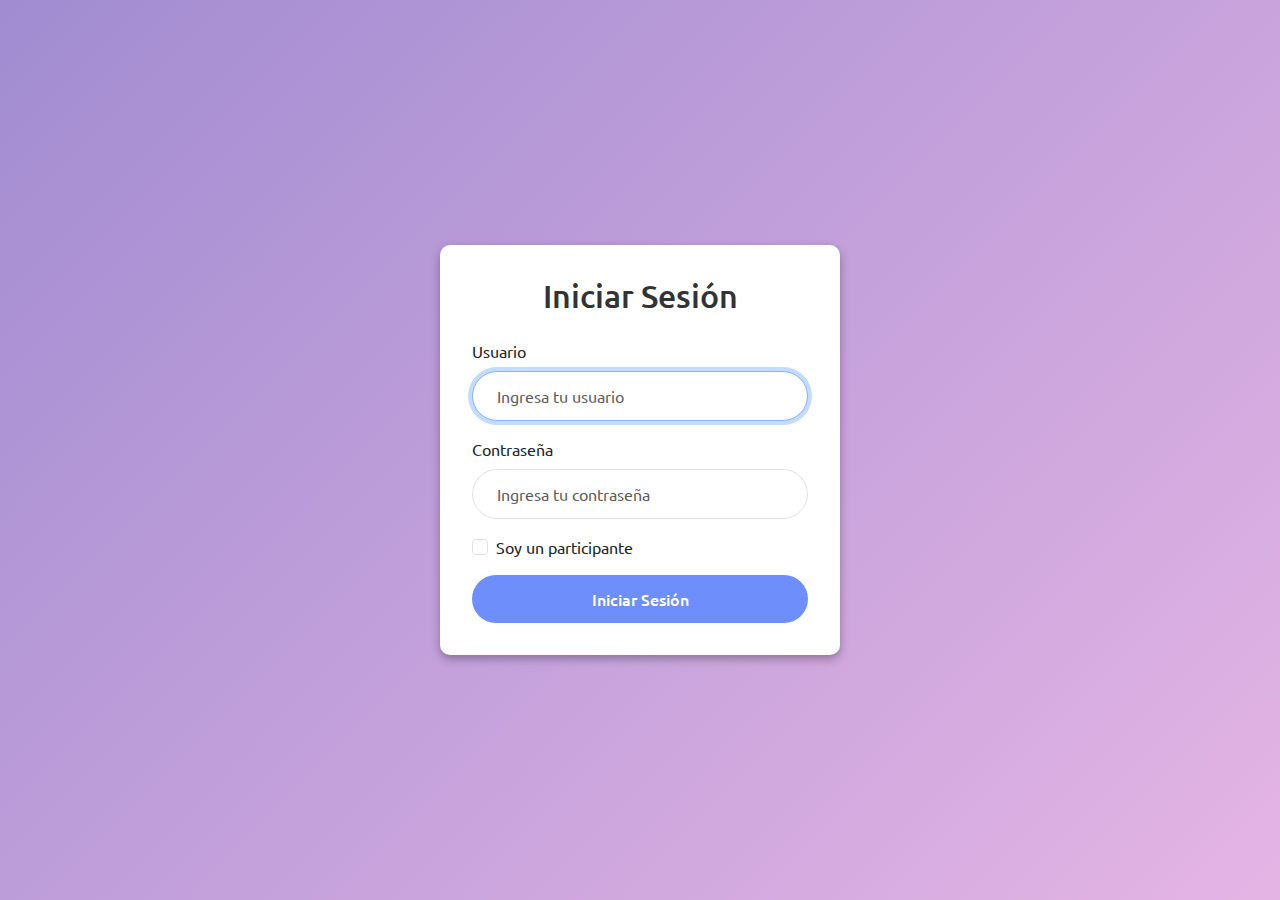
<file: login.html>
<!DOCTYPE html>
<html lang="en">

<head>
    <meta charset="UTF-8">
    <meta name="viewport" content="width=device-width, initial-scale=1.0">
    <title>Login</title>
    <!-- Bootstrap CSS -->
    <link href="https://cdn.jsdelivr.net/npm/bootstrap@5.3.0/dist/css/bootstrap.min.css" rel="stylesheet">
    <link rel="stylesheet" href="css/login.css">
</head>

<body>
    <div class="login-container">
        <h1>Iniciar Sesión</h1>
        <form id="loginForm" class="needs-validation" novalidate>
            <div class="mb-3">
                <label for="username" class="form-label">Usuario</label>
                <input type="text" class="form-control" id="username" placeholder="Ingresa tu usuario" required
                    autofocus autocomplete="username">
                <div class="invalid-feedback">Por favor, ingresa tu usuario.</div>
            </div>
            <div class="mb-3">
                <label for="password" class="form-label">Contraseña</label>
                <input type="password" class="form-control" id="password" placeholder="Ingresa tu contraseña" required
                    autocomplete="current-password">
                <div class="invalid-feedback">Por favor, ingresa tu contraseña.</div>
            </div>
            <div class="form-check mb-3">
                <input type="checkbox" class="form-check-input" id="isParticipant">
                <label class="form-check-label" for="isParticipant">Soy un participante</label>
            </div>
            <div id="errorMessage" class="text-danger mb-3" style="display: none;">Credenciales inválidas</div>
            <button type="submit" class="btn btn-primary w-100 d-flex align-items-center justify-content-center"
                id="loginBtn">
                <span id="loginBtnText">Iniciar Sesión</span>
                <span id="loginSpinner" class="spinner-border spinner-border-sm ms-2" role="status" aria-hidden="true"
                    style="display: none;"></span>
            </button>
        </form>

        <!-- Toast de error -->
        <div class="toast-container position-fixed bottom-0 end-0 p-3">
            <div id="errorToast" class="toast align-items-center text-bg-danger border-0" role="alert"
                aria-live="assertive" aria-atomic="true">
                <div class="d-flex">
                    <div class="toast-body">
                        Error de conexión con el servidor. Por favor, inténtalo nuevamente.
                    </div>
                    <button type="button" class="btn-close btn-close-white me-2 m-auto" data-bs-dismiss="toast"
                        aria-label="Cerrar"></button>
                </div>
            </div>
        </div>
    </div>

    <!-- Bootstrap JS y dependencias -->
    <script src="https://cdn.jsdelivr.net/npm/bootstrap@5.3.0/dist/js/bootstrap.bundle.min.js"></script>
    <script src="https://code.jquery.com/jquery-3.6.0.min.js"></script>
    <script src="js/login.js"></script>
</body>

</html>
</file>
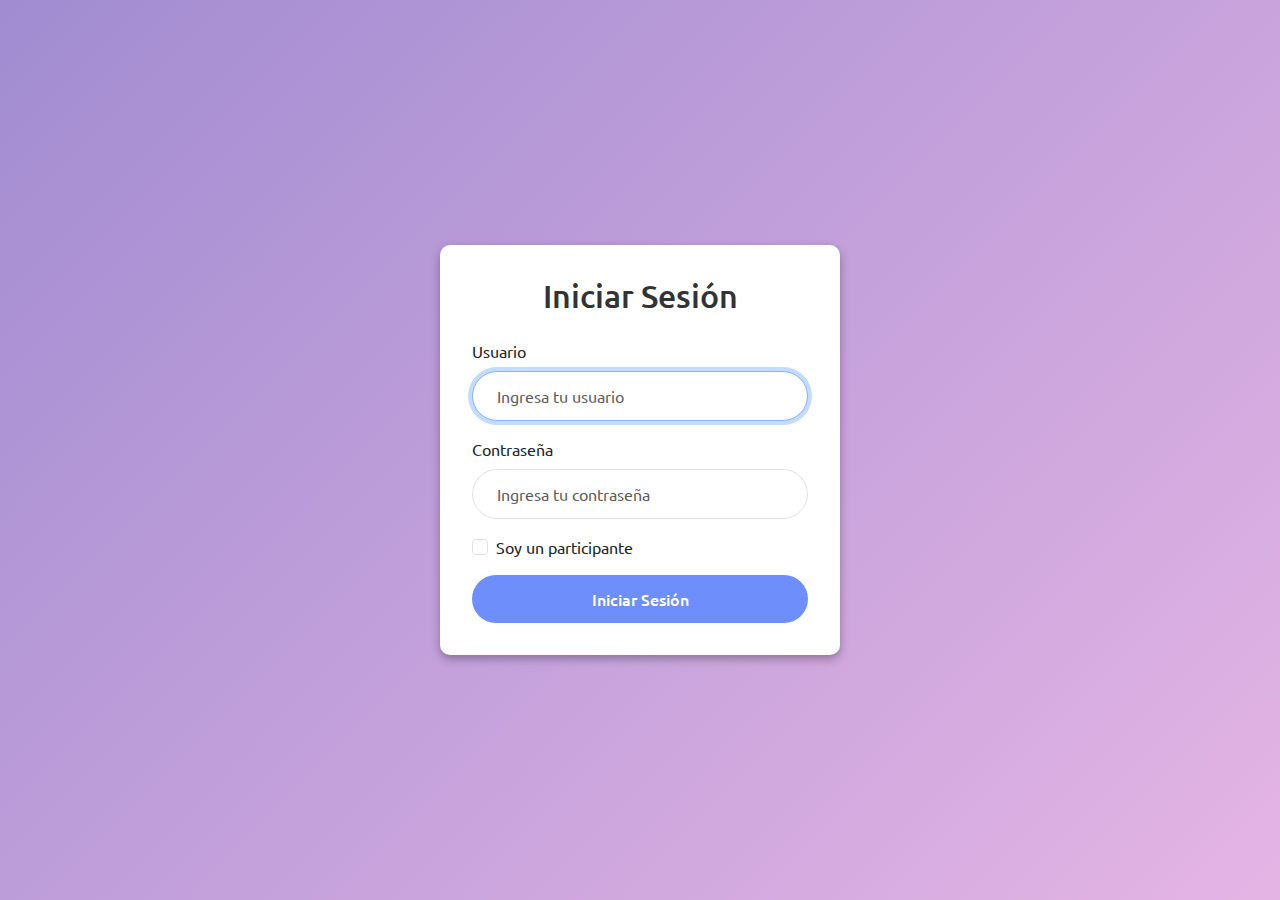
<file: responder_preguntas.html>
<!DOCTYPE html>
<html lang="es">

<head>
    <meta charset="UTF-8">
    <meta name="viewport" content="width=device-width, initial-scale=1.0">
    <title>Responder Preguntas</title>
    <link href="https://cdn.jsdelivr.net/npm/bootstrap@5.3.0/dist/css/bootstrap.min.css" rel="stylesheet">
    <link rel="stylesheet" href="https://cdn.jsdelivr.net/npm/bootstrap-icons@1.13.1/font/bootstrap-icons.min.css">
    <link rel="stylesheet" href="css/responder_preguntas.css" />
    <link rel="stylesheet" href="css/base.css">
    <link rel="stylesheet" href="https://cdnjs.cloudflare.com/ajax/libs/font-awesome/6.4.0/css/all.min.css">
    <link rel="stylesheet" href="https://cdnjs.cloudflare.com/ajax/libs/animate.css/4.1.1/animate.min.css" />
</head>

<body>
    <!-- Hero Area y Header -->
    <div class="hero_area" style="min-height:unset;height:auto;">
        <!-- Header Section Fijo -->
        <header class="header_section fixed-top">
            <div class="container-fluid">
                <nav class="navbar navbar-expand-lg custom_nav-container">
                    <a class="navbar-brand" href="index.html">
                        <span>Concurso ACM</span>
                    </a>
                    <button class="navbar-toggler" type="button" data-bs-toggle="collapse"
                        data-bs-target="#navbarSupportedContent">
                        <span class="navbar-toggler-icon"></span>
                    </button>
                    <div class="collapse navbar-collapse" id="navbarSupportedContent">
                        <ul class="navbar-nav mx-auto">
                            <li class="nav-item">
                                <a class="nav-link" href="index.html">Inicio</a>
                            </li>
                            <li class="nav-item">
                                <a class="nav-link" href="participantes.html">Participantes</a>
                            </li>
                            <li class="nav-item">
                                <a class="nav-link" href="equipos.html">Equipos</a>
                            </li>
                            <li class="nav-item dropdown">
                                <a class="nav-link dropdown-toggle" href="#" id="navbarDropdown" role="button"
                                    data-bs-toggle="dropdown" aria-expanded="false">
                                    Gestión del Concurso
                                </a>
                                <ul class="dropdown-menu">
                                    <li><a class="dropdown-item" href="preguntas.html">Preguntas</a></li>
                                    <li><a class="dropdown-item" href="asignar_preguntas.html">Asignar
                                            Preguntas</a>
                                    </li>
                                    <li><a class="dropdown-item" href="regiones.html">Regiones</a></li>
                                    <li><a class="dropdown-item" href="jefes_delegacion.html">Jefes de Delegación</a>
                                    </li>
                                </ul>
                            </li>
                            <li class="nav-item dropdown active">
                                <a class="nav-link dropdown-toggle" href="#" id="navbarDropdown" role="button"
                                    data-bs-toggle="dropdown" aria-expanded="false">
                                    Evaluación
                                </a>
                                <ul class="dropdown-menu">
                                    <li><a class="dropdown-item active" href="responder_preguntas.html">Responder
                                            Preguntas</a>
                                    </li>
                                    <li><a class="dropdown-item" href="respuestas.html">Respuestas</a></li>
                                    <li><a class="dropdown-item" href="resultados.html">Resultados</a></li>
                                </ul>
                            </li>
                        </ul>
                        <div class="d-flex">
                            <a class="btn btn-login" href="login.html">
                                <i class="fa fa-user me-1"></i> Login
                            </a>
                        </div>
                        </ul>
                    </div>
                </nav>
            </div>
        </header>
    </div>
    <!-- Fin del Header -->

    <!-- Contenido Principal -->
    <div class="min-vh-100 bg-light" style="padding-top: 75px;">
        <header class="bg-white shadow-sm">
            <div class="container-xl py-3 d-flex justify-content-between align-items-center flex-wrap gap-2">
                <h1 class="h3 mb-0 d-flex align-items-center ms-0 gap-2 flex-wrap">
                    Responder Preguntas
                </h1>
            </div>
        </header>
        <main class="main-with-footer">
            <div class="container-xl py-4">
                <div id="equiposContainer" class="row g-4">
                    <div class="container">
                        <div class="main-content"
                            style="display: grid; grid-template-columns: 1fr 1fr; gap: 30px; padding: 40px 0;">
                            <!-- Tarjeta de Preguntas Asignadas -->
                            <div class="card" id="tarjeta-preguntas">
                                <div class="card-header">
                                    <i class="fa fa-question-circle"></i> Preguntas Asignadas
                                </div>
                                <div class="card-body">
                                    <ul id="preguntas-list" class="questions-list"
                                        style="max-height: 500px; overflow-y: auto;"></ul>
                                    <div id="no-preguntas" class="no-questions"
                                        style="display:none; text-align:center; margin-top:30px;">
                                        <i class="fa fa-info-circle" style="font-size:2rem; color:#6c757d;"></i>
                                        <p style="margin-top:10px; color:#6c757d;">No tienes preguntas asignadas.</p>
                                    </div>
                                </div>
                            </div>
                            <!-- Tarjeta de Responder Pregunta -->
                            <div class="card" id="tarjeta-responder">
                                <div class="card-header">
                                    <i class="fa fa-pen"></i> Responder Pregunta
                                </div>
                                <div class="card-body">
                                    <div id="pregunta-seleccionada" class="question-content"
                                        style="color:#6c757d; font-size:0.95rem; min-height:60px;"></div>
                                    <form id="form-respuesta" class="answer-form"
                                        style="display:none; margin-top:20px;">
                                        <div class="form-group">
                                            <label for="respuesta">Tu respuesta:</label>
                                            <textarea id="respuesta" rows="5" required
                                                style="width:100%; border-radius:8px; border:1px solid #dee2e6; padding:10px;"></textarea>
                                        </div>
                                        <button type="submit" class="btn btn-primary btn-block"
                                            style="width:100%; background:#150B63; border:none;">Enviar
                                            Respuesta</button>
                                    </form>
                                    <div id="estado-respuesta" class="response-status" style="margin-top:15px;"></div>
                                </div>
                            </div>
                        </div>
                    </div>
                </div>
            </div>
        </main>
    </div>
    <!-- Fin del Contenido Principal -->

    <script src="https://cdn.jsdelivr.net/npm/bootstrap@5.3.0/dist/js/bootstrap.bundle.min.js"></script>
    <script src="https://code.jquery.com/jquery-3.6.0.min.js"></script>
    <script src="js/responder_preguntas.js"></script>
    <script src="js/auth-guard.js"></script>
    <script src="js/user-menu.js"></script>
    <script src="js/role-guard.js"></script>
</body>

</html>
</file>
<file: css/login.css>
@import url('https://fonts.googleapis.com/css2?family=Ubuntu:wght@400;500;700&display=swap');


body {
    height: 100vh;
    margin: 0;
    display: flex;
    justify-content: center;
    align-items: center;
    font-family: 'Ubuntu', sans-serif;
    background: linear-gradient(-45deg, #6e8efb, #a777e3, #fbc2eb, #a18cd1);
    background-size: 400% 400%;
    animation: gradientBG 15s ease infinite;
}

@keyframes gradientBG {
    0% {
        background-position: 0% 50%;
    }

    50% {
        background-position: 100% 50%;
    }

    100% {
        background-position: 0% 50%;
    }
}

.login-container {
    background: #fff;
    padding: 2rem;
    border-radius: 10px;
    box-shadow: 0 4px 10px rgba(0, 0, 0, 0.303);
    width: 100%;
    max-width: 400px;
}

.login-container h1 {
    font-size: 2rem;
    margin-bottom: 1.5rem;
    text-align: center;
    color: #333;
}

.form-control {
    border-radius: 30px;
    padding: 0.75rem 1.5rem;
}

.btn-primary {
    border-radius: 30px;
    background: #6e8efb;
    border: none;
    padding: 0.75rem 1.5rem;
    font-size: 1rem;
    font-weight: 500;
}

.btn-primary:hover {
    background: #5a7be0;
}

.text-muted {
    font-size: 0.9rem;
    text-align: center;
}

.text-muted a {
    color: #6e8efb;
    text-decoration: none;
}

.text-muted a:hover {
    text-decoration: underline;
}

/* Sobrescribe animación de entrada del modal */
.modal.fade .modal-dialog {
    transform: scale(0.8);
    transition: transform 0.3s ease-out, opacity 0.3s ease-out;
    opacity: 0;
}

.modal.fade.show .modal-dialog {
    transform: scale(1);
    opacity: 1;
}

.toast-container {
    z-index: 1055;
}

.toast {
    border-radius: 10px;
    font-size: 0.9rem;
}
</file>
<file: css/responder_preguntas.css>
.card {
  background: #fff;
  border-radius: 16px;
  box-shadow: 0 4px 20px rgba(0,0,0,0.08);
  margin-bottom: 30px;
  overflow: hidden;
  transition: all 0.3s ease;
}
.card:hover {
  transform: translateY(-5px);
  box-shadow: 0 8px 25px rgba(0, 0, 0, 0.12);
}
.card-header {
  background: #150B63;
  color: #fff;
  padding: 20px;
  font-size: 1.3rem;
  font-weight: 600;
  display: flex;
  align-items: center;
  gap: 10px;
}
.card-body {
  padding: 25px;
}
.questions-list {
  list-style: none;
  padding: 0;
  margin: 0;
  max-height: 500px;
  overflow-y: auto;
}
.question-item {
  padding: 20px;
  border-bottom: 1px solid #dee2e6;
  cursor: pointer;
  transition: background 0.2s;
}
.question-item:hover {
  background: #f8f9ff;
}
.question-item.active {
  background-color: #eef2ff;
  border-left: 4px solid #150B63;
}
.question-content {
  color: #6c757d;
  font-size: 0.95rem;
}
.no-questions {
  text-align: center;
  margin-top: 30px;
}
.no-questions i {
  font-size: 2rem;
  color: #6c757d;
}
.no-questions p {
  margin-top: 10px;
  color: #6c757d;
}
.answer-form {
  margin-top: 20px;
}
.answer-form textarea {
  width: 100%;
  border-radius: 8px;
  border: 1px solid #dee2e6;
  padding: 10px;
}
.response-status {
  margin-top: 15px;
  font-weight: bold;
}
.response-status.success {
  color: #198754;
}
.response-status.error {
  color: #dc3545;
}
.btn-block {
  width: 100%;
}
.btn-primary {
  background: #4361ee;
  border: none;
}
/* Estilo para textarea deshabilitado */
.answer-form textarea:disabled {
  background-color: #f8f9fa;
  cursor: not-allowed;
}

/* Estilo para botón deshabilitado */
.btn-primary:disabled {
  background-color: #6c757d !important;
  cursor: not-allowed;
}

/* Estilo para items de preguntas respondidas */
.question-item.answered {
  background-color: #f8f9fa;
  border-left: 4px solid #6c757d;
  color: #6c757d;
}

.question-item.answered:hover {
  background-color: #e9ecef;
  cursor: default;
}
</file>
<file: css/base.css>
@import url('https://fonts.googleapis.com/css2?family=Ubuntu:wght@400;500;700&display=swap');

:root {
    --accent-color: #f9a826;
    --accent-dark: #e6951f;
}

html, body {
    height: 100%;
}

header {
    background-color: #150B63;
}

body {
    min-height: 100vh;
    display: flex;
    flex-direction: column;
    font-family: "Ubuntu", sans-serif;
    color: #0c0c0c;
    background-color: #ffffff;
    overflow-x: hidden;
}

.header_section {
    padding: 15px 0;
}

.header_section .container-fluid {
    padding-right: 25px;
    padding-left: 25px;
}

.navbar-brand span {
    font-weight: bold;
    font-size: 24px;
    color: #ffffff;
}

.custom_nav-container {
    padding: 0;
}

.custom_nav-container .navbar-nav {
    margin-left: auto;
}

.custom_nav-container .navbar-nav .nav-item .nav-link {
    padding: 5px 20px;
    text-align: center;
    font-weight: 700;
    font-size: 1.05rem;
    color: #ffffff;
    text-shadow: 0 0 5px rgba(0, 187, 240, 0.3);
    transition: all 0.3s;
}

.navbar-nav .nav-link {
    position: relative;
    display: flex;
    align-items: center;
    padding: 8px 15px;
}

.navbar-nav .nav-link::before {
    content: '';
    position: absolute;
    bottom: -2px;
    left: 50%;
    width: 0;
    height: 2px;
    background: #00bbf0;
    transition: all 0.3s;
    transform: translateX(-50%);
}

.navbar-nav .nav-link:hover::before {
    width: 90%;
}

.nav-link.dropdown-toggle::after {
    position: static;
    margin-left: 0.3em;
    display: inline-block !important;
    vertical-align: middle;
    border: none !important;
    content: "" !important;
    width: 1em !important;
    height: 1em !important;
    background-image: url("../images/dropdown_after.svg");
    background-repeat: no-repeat;
    background-size: contain;
}

.nav-item.dropdown:hover > .nav-link.dropdown-toggle::after,
.nav-item.dropdown.show > .nav-link.dropdown-toggle::after,
.nav-link.dropdown-toggle[aria-expanded="true"]::after {
    background-image: url("../images/dropdown_hover_after.svg");
}

.dropdown-menu.show {
    animation: dropdownSlide 0.3s cubic-bezier(0.23, 1, 0.32, 1) forwards;
    display: block !important;
}

.dropdown-menu {
    background-color: #12075E;
    border-radius: 5px;
    opacity: 0;
    transform: translateY(-10px) scaleY(0.8);
    transform-origin: top center;
    display: none;
    padding: 0;
}

.dropdown-menu::after {
    animation: dropdownSlide 0.3s cubic-bezier(0.23, 1, 0.32, 1) forwards;
    transform-origin: top center;
    opacity: 0;
    display: block;
}

@keyframes dropdownSlide {
    0% {
        opacity: 0;
        transform: translateY(-10px) scaleY(0.8);
    }
    100% {
        opacity: 1;
        transform: translateY(0) scaleY(1);
    }
}

.dropdown-item {
    position: relative;
    overflow: hidden;
    padding: 10px 20px;
    background-color: #12075E;
    color: #ffffff;
    text-align: center;
    text-transform: uppercase;
    border-color: #ffffff;
    -webkit-transition: all 0.3s;
    transition: all 0.4s cubic-bezier(0.19, 1, 0.22, 1);
}

.dropdown-item::before {
    content: "";
    position: absolute;
    left: -100%;
    bottom: 0;
    width: 100%;
    height: 2px;
    background: #00bbf0;
    transition: inherit;
}

.dropdown-item:hover {
    color: #00bbf0 !important;
    padding-left: 20px !important;
    background-color: rgba(255, 255, 255, 0.03) !important;
    text-decoration: none;
}

.dropdown-item:hover::before {
    left: 0;
}

.btn-login {
    background-color: var(--accent-color);
    color: #2a2a2a !important;
    border-radius: 30px;
    padding: 0.5rem 1.5rem !important;
    font-weight: 600;
    transition: all 0.3s;
    display: flex;
    align-items: center;
    border: none;
}

.btn-login:hover {
    background-color: var(--accent-dark);
    transform: translateY(-2px);
    box-shadow: 0 4px 10px rgba(0, 0, 0, 0.1);
}

.d-flex {
    margin-left: auto;
}

.navbar-nav .btn-login::before {
    display: none !important;
}

.navbar-nav .nav-item.ms-lg-3 {
    margin-left: 15px;
}

.btn-login i {
    font-size: 0.9rem;
}

.custom_nav-container .navbar-nav .nav-item:hover .nav-link,
.custom_nav-container .navbar-nav .nav-item.active .nav-link{
    color: #00bbf0;
}

.custom_nav-container .navbar-nav .nav-item.active .nav-link {
    font-weight: 600;
}

.custom_nav-container .navbar-toggler {
    outline: none;
    padding: 0;
    width: 37px;
    height: 42px;
    -webkit-transition: all 0.3s;
    transition: all 0.3s;
}

.custom_nav-container .navbar-toggler span {
    display: block;
    width: 35px;
    height: 4px;
    background-color: #ffffff;
    margin: 7px 0;
    -webkit-transition: all 0.3s;
    transition: all 0.3s;
    position: relative;
    border-radius: 5px;
    transition: all 0.3s;
}

.custom_nav-container .navbar-toggler span::before,
.custom_nav-container .navbar-toggler span::after {
    content: "";
    position: absolute;
    left: 0;
    height: 100%;
    width: 100%;
    background-color: #ffffff;
    top: -10px;
    border-radius: 5px;
    -webkit-transition: all 0.3s;
    transition: all 0.3s;
}

.custom_nav-container .navbar-toggler span::after {
    top: 10px;
}

.custom_nav-container .navbar-toggler[aria-expanded="true"] {
    -webkit-transform: rotate(360deg);
    transform: rotate(360deg);
}

.custom_nav-container .navbar-toggler[aria-expanded="true"] span {
    -webkit-transform: rotate(45deg);
    transform: rotate(45deg);
}

.custom_nav-container .navbar-toggler[aria-expanded="true"] span::before,
.custom_nav-container .navbar-toggler[aria-expanded="true"] span::after {
    -webkit-transform: rotate(90deg);
    transform: rotate(90deg);
    top: 0;
}
</file>
